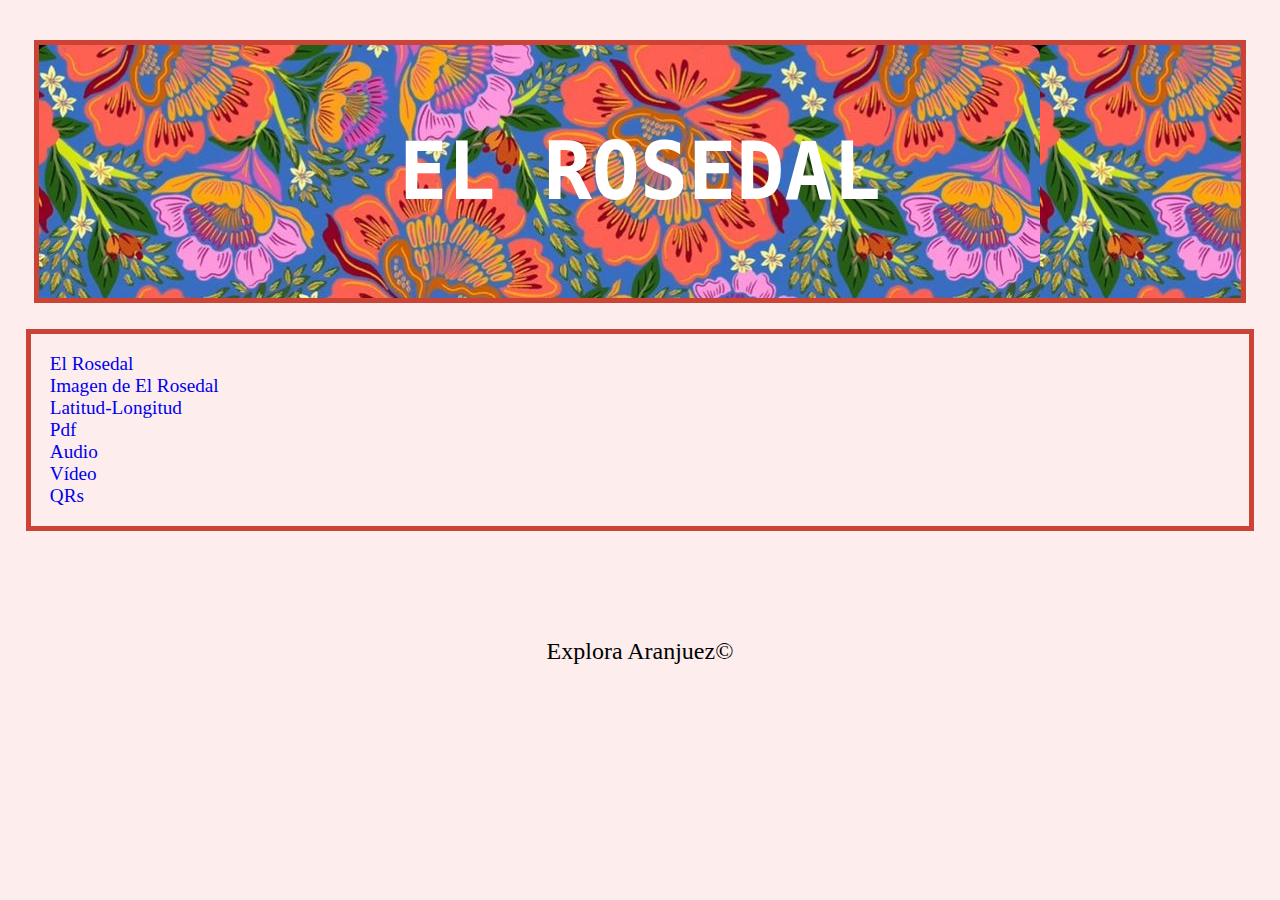
<file: index.html>
<!DOCTYPE html>
<html lang="en">
<head>
    <meta charset="UTF-8">
    <meta name="viewport" content="width=, initial-scale=1.0">
    <title>El Rosedal</title>
    <link rel="shortcut icon" href="imagen/rosa.png" type="image/x-icon">
    <link rel="stylesheet" href="style.css">
</head>
<body>
    <header>
    <div class="header-text">
        <h1>EL ROSEDAL</h1>
    </div>
    </header>
    <div class="container">
    <ul><a href="elrosedal.html">El Rosedal</a></ul>
    <ul><a href="imagen/rosedal2.jpg">Imagen de El Rosedal</a></ul>
    <ul><a href="latylong.html">Latitud-Longitud </a></ul>
    <!-- (3.452.456,14.245.656) -->
    <ul><a href="El Rosedal.pdf">Pdf</a></ul>
    <ul><a href="imagen/ambiente.mp3">Audio</a></ul>
    <ul><a href="imagen/rosedal.mp4">Vídeo</a></ul>
    <ul><a href="qrs.html">QRs</a></ul>
    <!-- <div class="mapita">
        <img src="imagen/mapa1.png" alt="" width="400px" height="575px">
    </div> -->
    </div>

</body>

<footer>
    <br><br><br>
    <p>Explora Aranjuez&copy</p>
</footer>
</html>
</file>
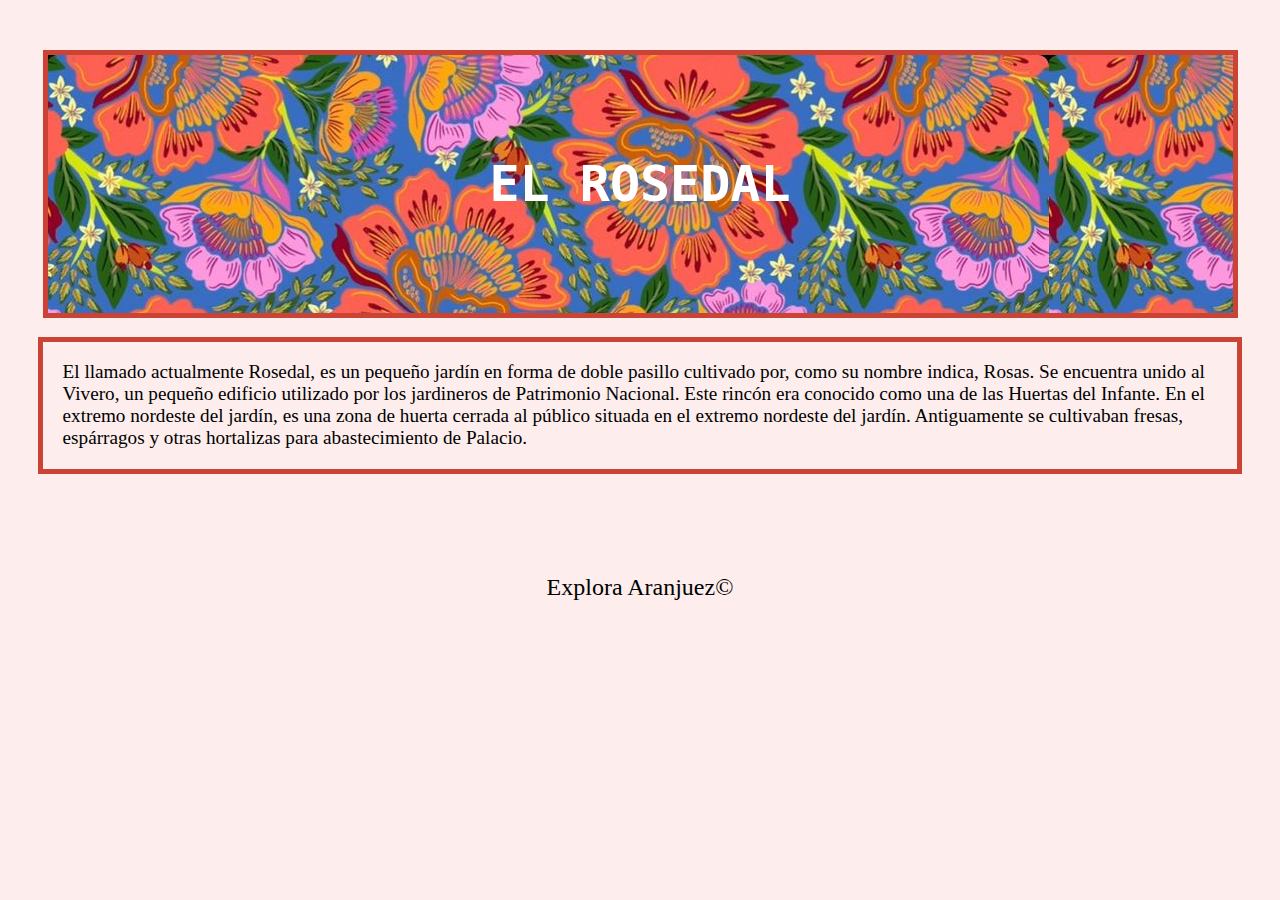
<file: elrosedal.html>
<!DOCTYPE html>
<html lang="en">
<head>
    <meta charset="UTF-8">
    <meta name="viewport" content="width=device-width, initial-scale=1.0">
    <title>El Rosedal</title>
    <link rel="shortcut icon" href="imagen/rosa.png" type="image/x-icon">
    <link rel="stylesheet" href="stylerosedal.css">
</head>
<body>
    <h1>EL ROSEDAL</h1>
    <div class="parrafo1">
    <p>El llamado actualmente Rosedal, es un pequeño jardín en forma de doble pasillo cultivado por, como su nombre indica, Rosas. Se encuentra unido al Vivero, un pequeño edificio utilizado por los jardineros de Patrimonio Nacional. Este rincón era conocido como una de las Huertas del Infante. En el extremo nordeste del jardín, es una zona de huerta cerrada al público situada en el extremo nordeste del jardín. Antiguamente se cultivaban fresas, espárragos y otras hortalizas para abastecimiento de Palacio.</p>
    </div>
</body>
<footer>
    <br><br><br>
    <p>Explora Aranjuez&copy</p>
</footer>
</html>
</file>
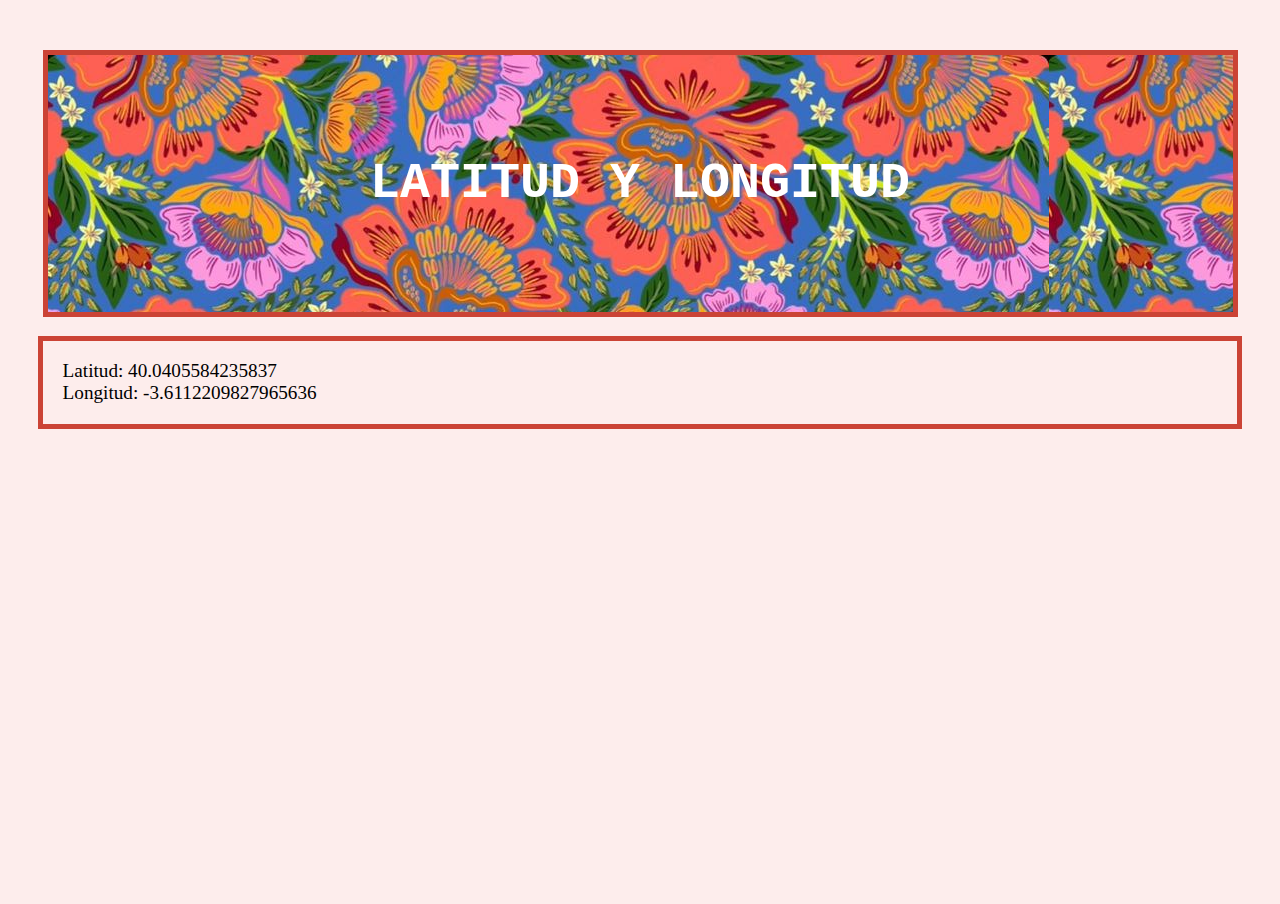
<file: latylong.html>
<!DOCTYPE html>
<html lang="en">
<head>
    <meta charset="UTF-8">
    <meta name="viewport" content="width=device-width, initial-scale=1.0">
    <title>El Rosedal</title>
    <link rel="shortcut icon" href="imagen/rosa.png" type="image/x-icon">
    <link rel="stylesheet" href="stylelatylong.css">
</head>
<body>
    <h1>LATITUD Y LONGITUD</h1>
    <div class="parrafo2">
    <p>Latitud: 40.0405584235837 </p>
    <p>Longitud: -3.6112209827965636</p>
    </div>
    <div class="mapa">
    <iframe src="https://www.google.com/maps/embed?pb=!1m14!1m8!1m3!1d12218.362645051357!2d-3.6112638981386733!3d40.03991773783677!3m2!1i1024!2i768!4f13.1!3m3!1m2!1s0xd4205548808fb6f%3A0x3012d0bbc423038b!2sEl%20rosedal!5e0!3m2!1ses!2ses!4v1700139486703!5m2!1ses!2ses" width="600" height="450" style="border:0;" allowfullscreen="" loading="lazy" referrerpolicy="no-referrer-when-downgrade"></iframe>
</div>
</body>
</html>
</file>
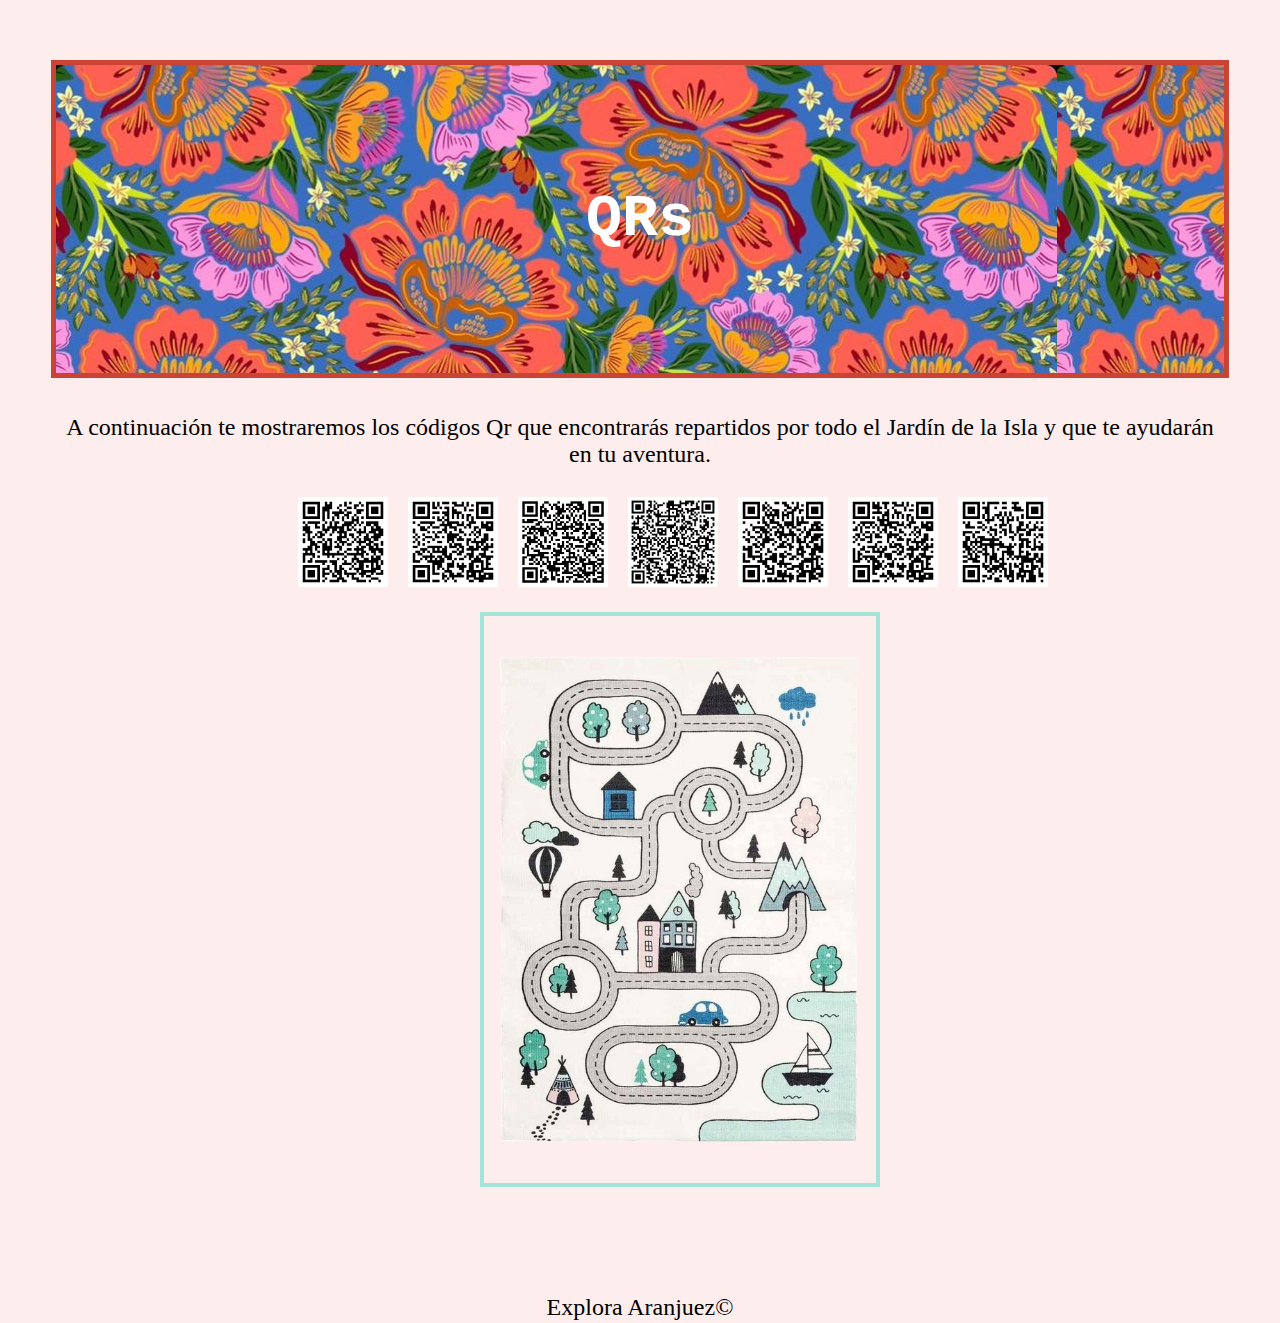
<file: qrs.html>
<!DOCTYPE html>
<html lang="en">
<head>
    <meta charset="UTF-8">
    <meta name="viewport" content="width=device-width, initial-scale=1.0">
    <title>El Rosedal</title>
    <link rel="shortcut icon" href="imagen/rosa.png" type="image/x-icon">
    <link rel="stylesheet" href="styleqrs.css">
</head>
<body>
    <h1>QRs</h1>
    <p>A continuación te mostraremos los códigos Qr que encontrarás repartidos por todo el Jardín de la Isla y que te ayudarán en tu aventura.</p>
    <div class="qrs">
        <div class="img">
        <img src="imagen/qrweb.png" alt="" class="qr">
        </div>
        <div class="img">
        <img src="imagen/qrfoto.png" alt="" class="qr">
        </div>
        <div class="img">
        <img src="imagen/qrmapa.png" alt="" class="qr">
        </div>
        <div class="img">
            <img src="imagen/qrpdf.png" alt="" class="qr">
        </div>
        <div class="img">
            <img src="imagen/qraudio.png" alt="" class="qr">
        </div>
        <div class="img">
            <img src="imagen/qrvideo.png" alt="" class="qr">
        </div>
        <div class="img">
            <img src="imagen/qrs.png" alt="" class="qr">
        </div>


    </div>
    <div class="mapita2">
        <img src="imagen/mapa2.png" alt="" width="400px" height="575px">
    </div>
</body>
<footer>
    <br><br><br>
    <p>Explora Aranjuez&copy</p>
</footer>
</html>
</file>
<file: style.css>
*{
    margin: 0;
    padding: 0;
    box-sizing: border-box;
}
body{
    font-size: 120%;
    background-color: #FDEDEC;
}
.container{
    /* width: 100%; */
    margin: 2%;
    border: solid #CB4335 5px;
    padding: 1em 1em 1em 1em;
    
}
a{
    text-decoration: none;
}
.header-text{
    border: solid #CB4335 5px;
    font-size: 150%;
    margin-top: 1em;
    margin-right: 0.85em;
    margin-left: 0.85em;
    padding: 2em;
    font-family: "Lucida Console", Monaco, monospace;
    text-align: center;
    background-image: url("imagen/fondo.jpg");
    color: white;
    font-size: 40px;
}
.mapita{
    text-align: center;
    width: 50px;
    height: 50px;
}
footer{
    text-align: center;
    font-size: 125%;
}
</file>
<file: stylerosedal.css>
*{
    margin: 0;
    padding: 0;
    box-sizing: border-box;
}
body{
    font-size: 120%;
    background-color: #FDEDEC;
}
.parrafo1{
    /* width: 100%; */
    /* margin: 2%; */
    border: solid #CB4335 5px;
    /* width: 100%; */
    padding: 1em 1em 1em 1em;
    margin: 1em 2em 1em 2em;
}
h1{
    border: solid #CB4335 5px;
    font-size: 150%;
    margin-top: 1em;
    margin-right: 0.85em;
    margin-left: 0.85em;
    padding: 2em;
    font-family: "Lucida Console", Monaco, monospace;
    text-align: center;
    background-image: url("imagen/fondo.jpg");
    color: white;
    font-size: 50px;
}
p{
    /* word-break: break-all; */
    justify-content: baseline;
}
footer{
    text-align: center;
    font-size: 125%;
}
</file>
<file: stylelatylong.css>
*{
    margin: 0;
    padding: 0;
    box-sizing: border-box;
}
body{
    font-size: 120%;
    background-color: #FDEDEC;
}
h1{
    border: solid #CB4335 5px;
    font-size: 150%;
    margin-top: 1em;
    margin-right: 0.85em;
    margin-left: 0.85em;
    padding: 2em;
    font-family: "Lucida Console", Monaco, monospace;
    text-align: center;
    background-image: url("imagen/fondo.jpg");
    color: white;
    font-size: 50px;
}
.parrafo2{
    border: solid #CB4335 5px;
    padding: 1em 1em 1em 1em;
    margin: 1em 2em 1em 2em;
}
.mapa{
    align-items: center;
    /* border: solid blue 5px; */
    margin-left: 24.5em;
}
</file>
<file: styleqrs.css>
*{
    margin: 0;
    padding: 0;
    box-sizing: border-box;
}
body{
    font-size: 120%;
    background-color: #FDEDEC;
}
h1{
    border: solid #CB4335 5px;
    font-size: 150%;
    margin-top: 1em;
    margin-right: 0.85em;
    margin-left: 0.85em;
    padding: 2em;
    font-family: "Lucida Console", Monaco, monospace;
    text-align: center;
    background-image: url("imagen/fondo.jpg");
    color: white;
    font-size: 60px;
}
.mapita2 img{
    border: solid #A3E4D7 4px;
    margin-top: 0.5em;
    margin-left: 25em;
}
.qr{
    height: 90px;
    width: 90px;
}
.img{
    float: left;
    margin: 10px 10px 10px 10px;
}
.qrs{
    display: flex;
    grid-template-columns: 1fr;
    align-items: center;
    margin-top: 1em;
    margin-left: 15em;
}
p{
    text-align: center;
    font-size: 125%;
    margin: 1.5em 2.25em 0 2.25em;
    /* border: solid black 2px; */
}
</file>
